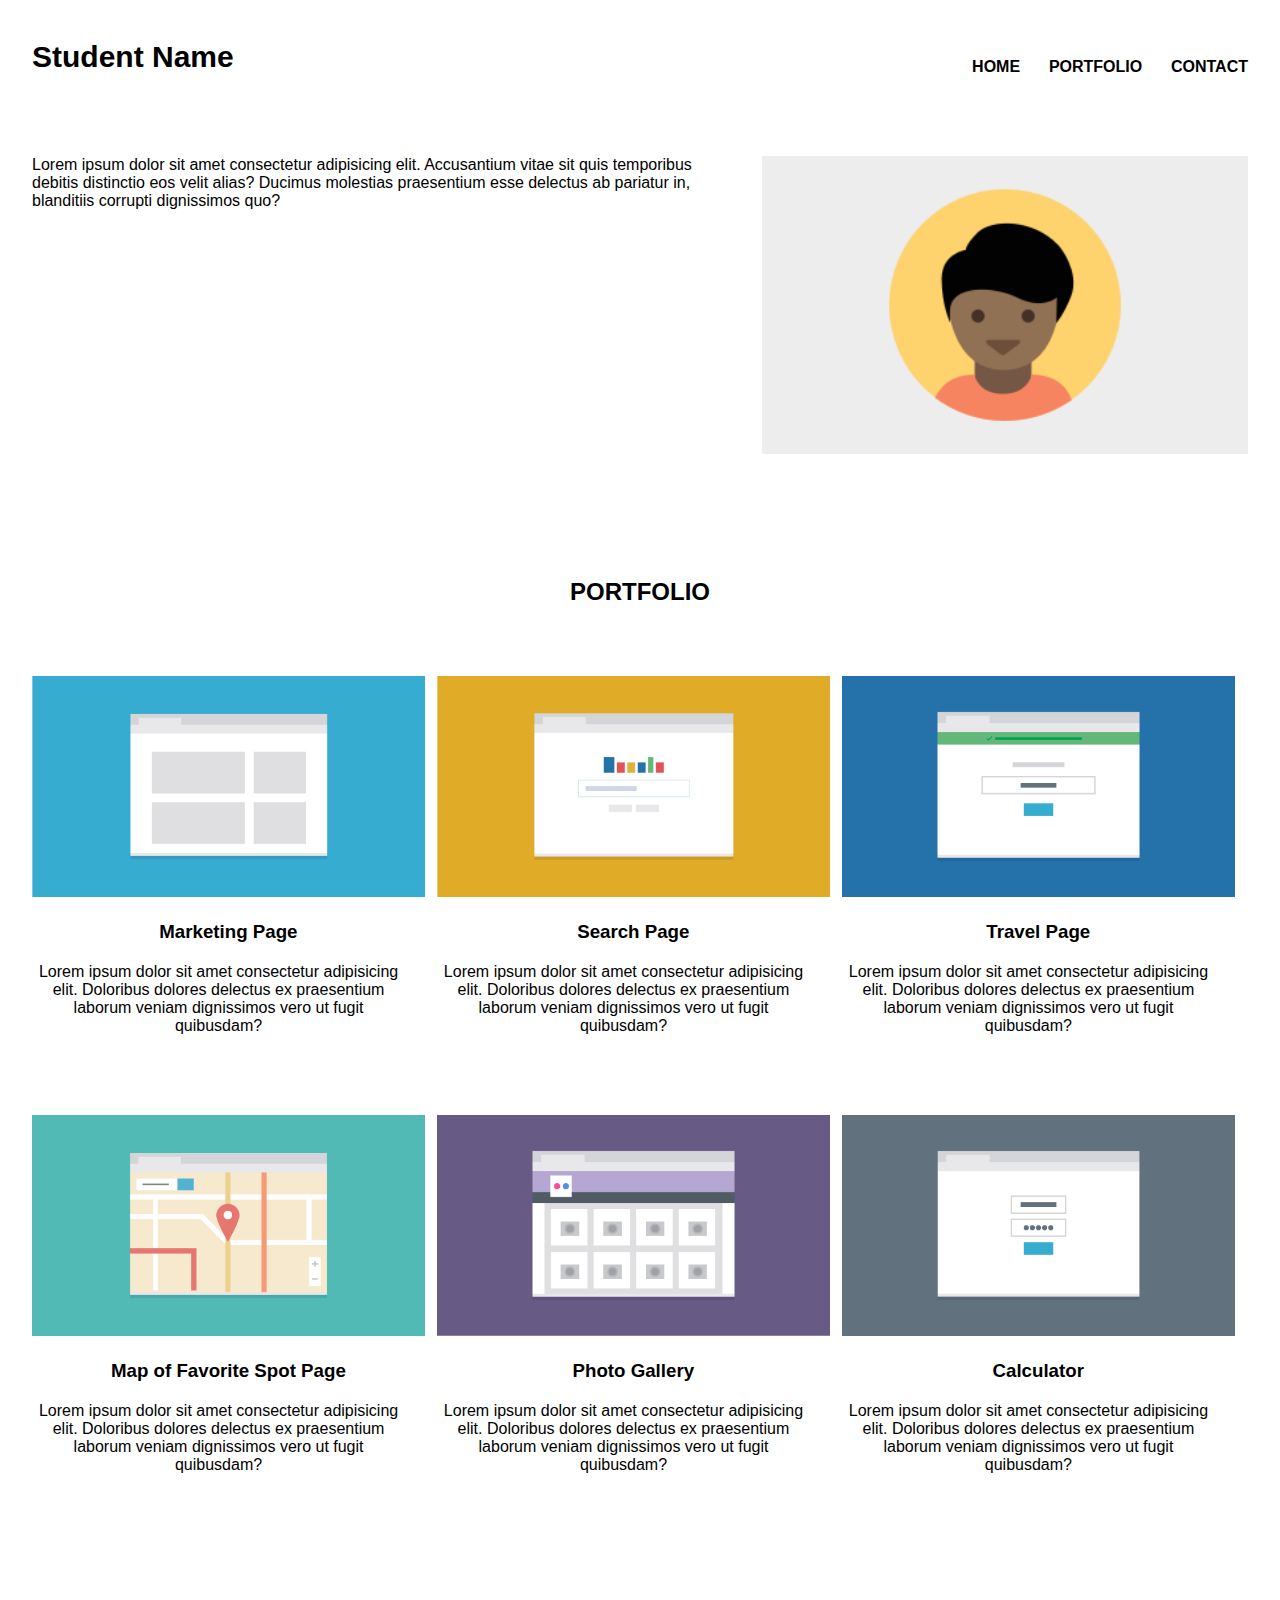
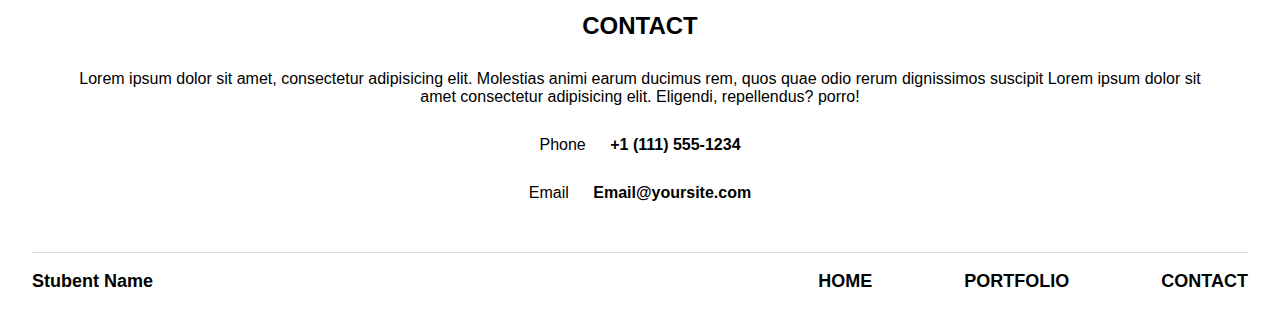
<file: one_task/index.html>
<!DOCTYPE html>
<html lang="en">

<head>
    <meta charset="UTF-8">
    <meta name="viewport" content="width=device-width, initial-scale=1.0">
    <meta http-equiv="X-UA-Compatible" content="ie=edge">
    <title>Tamplate</title>

    <link rel="stylesheet" href="css/style.css">
</head>

<body>

    <div id="headerpart">
        <div class="header_wreep">
            <div class="header_one">
                <div class="header_heading">
                    <h2>Student Name</h2>
                </div>
                <!-- .header_heading -->
                <div class="header_menu">
                    <ul>
                        <li>
                            <a href="#">HOME</a>
                        </li>
                        <li>
                            <a href="#">PORTFOLIO</a>
                        </li>
                        <li>
                            <a href="#">CONTACT</a>
                        </li>
                    </ul>
                </div>
                <!-- .header_menu -->
                <div class="clear"></div>
            </div>
            <!--.header_one -->
            <div class="header_two">
                <div class="header_two_img_part">
                    <img src="images/mypic.png" alt="profile Picture">
                </div>
                <!-- .header_two_img_part -->
                <div class="header_two_paragraph_part">
                    <p>Lorem ipsum dolor sit amet consectetur adipisicing elit. Accusantium vitae sit quis temporibus debitis
                        distinctio eos velit alias? Ducimus molestias praesentium esse delectus ab pariatur in, blanditiis
                        corrupti dignissimos quo?
                    </p>
                </div>
                <!-- .header_two_paragraph_part -->
                <div class="clear"></div>
            </div>
            <!-- .header_two -->
            <div class="clear"></div>
        </div>
        <!-- .header_wreep-->
    </div>
    <!-- #headerpart -->
    <!-- ******************************* -->
    <div id="portfolio_section">
        <div class="port_wrepp">
            <div class="port_heading">
                <h2>PORTFOLIO</h2>
            </div>
            <div class="port_part">
                <div class="port_img">
                    <img src="images/portfolio-1.png" alt="">
                </div>
                <!-- .port_img-->
                <div class="port_header">
                    <h3>Marketing Page</h3>
                </div>
                <!-- .port_header-->
                <div class="port_content">
                    <p>Lorem ipsum dolor sit amet consectetur adipisicing elit. Doloribus dolores delectus ex praesentium laborum
                        veniam dignissimos vero ut fugit quibusdam?</p>
                </div>
                <!-- .port_content -->
            </div>
            <!-- .port_part-->
            <div class="port_part">
                <div class="port_img">
                    <img src="images/portfolio-2.png" alt="">
                </div>
                <!-- .port_img-->
                <div class="port_header">
                    <h3>Search Page</h3>
                </div>
                <!-- .port_header-->
                <div class="port_content">
                    <p>Lorem ipsum dolor sit amet consectetur adipisicing elit. Doloribus dolores delectus ex praesentium laborum
                        veniam dignissimos vero ut fugit quibusdam?</p>
                </div>
                <!-- .port_content -->
            </div>
            <!-- .port_part-->
            <div class="port_part">
                <div class="port_img">
                    <img src="images/portfolio-3.png" alt="">
                </div>
                <!-- .port_img-->
                <div class="port_header">
                    <h3>Travel Page</h3>
                </div>
                <!-- .port_header-->
                <div class="port_content">
                    <p>Lorem ipsum dolor sit amet consectetur adipisicing elit. Doloribus dolores delectus ex praesentium laborum
                        veniam dignissimos vero ut fugit quibusdam?</p>
                </div>
                <!-- .port_content -->
            </div>
            <!-- .port_part-->
            <div class="port_part">
                <div class="port_img">
                    <img src="images/portfolio-4.png" alt="">
                </div>
                <!-- .port_img-->
                <div class="port_header">
                    <h3>Map of Favorite Spot Page</h3>
                </div>
                <!-- .port_header-->
                <div class="port_content">
                    <p>Lorem ipsum dolor sit amet consectetur adipisicing elit. Doloribus dolores delectus ex praesentium laborum
                        veniam dignissimos vero ut fugit quibusdam?</p>
                </div>
                <!-- .port_content -->
            </div>
            <!-- .port_part-->
            <div class="port_part">
                <div class="port_img">
                    <img src="images/portfolio-5.png" alt="">
                </div>
                <!-- .port_img-->
                <div class="port_header">
                    <h3>Photo Gallery</h3>
                </div>
                <!-- .port_header-->
                <div class="port_content">
                    <p>Lorem ipsum dolor sit amet consectetur adipisicing elit. Doloribus dolores delectus ex praesentium laborum
                        veniam dignissimos vero ut fugit quibusdam?</p>
                </div>
                <!-- .port_content -->
            </div>
            <!-- .port_part-->
            <div class="port_part">
                <div class="port_img">
                    <img src="images/portfolio-6.png" alt="">
                </div>
                <!-- .port_img-->
                <div class="port_header">
                    <h3>Calculator</h3>
                </div>
                <!-- .port_header-->
                <div class="port_content">
                    <p>Lorem ipsum dolor sit amet consectetur adipisicing elit. Doloribus dolores delectus ex praesentium laborum
                        veniam dignissimos vero ut fugit quibusdam?</p>
                </div>
                <!-- .port_content -->
            </div>
            <!-- .port_part-->
            <div class="clear"></div>
        </div>
    </div>
    <!-- #portfolio_section -->

    <!-- ******************************* -->

    <div id="contact_section">
        <div class="contact_part">
            <div class="contact_header">
                <h2>CONTACT</h2>
            </div>
            <!-- .contact_header-->
            <div class="contact_content">
                <P>Lorem ipsum dolor sit amet, consectetur adipisicing elit. Molestias animi earum ducimus rem, quos quae odio
                    rerum dignissimos suscipit Lorem ipsum dolor sit amet consectetur adipisicing elit. Eligendi, repellendus?
                    porro!</P>
            </div>
            <!-- .contact_content -->
            <div class="contact_phone">
                <p>Phone
                    <span class="phon"> +1 (111) 555-1234</span>
                    <!-- .phon-->
                </p>
            </div>
            <!-- .contact_phone -->
            <div class="contact_email">
                <p>Email
                    <span class="email">Email@yoursite.com</span>
                </p>
            </div>
            <!-- .contact_email -->


        </div>
        <!-- .contact_part-->
    </div>
    <!-- #contact_section -->

    <!-- ******************************* -->

    <div id="footer_section">
        <div class="footer_part">
            <div class="left">
                <a href="#">Stubent Name</a>
            </div>
            <!-- .left-->
            <div class="right">
                <a href="#top">Back To Top</a>
            </div>
            <!-- .right-->
            <div class="clear1"></div>
            <div class="footer_right_menu">
                <ul>
                    <li>
                        <a href="#">HOME</a>
                    </li>
                    <li>
                        <a href="#">PORTFOLIO</a>
                    </li>
                    <li>
                        <a href="#">CONTACT</a>
                    </li>
                </ul>
            </div>
            <!-- .footer_right_menu -->
            <div class="clear"></div>
        </div>
        <!-- .footer_part-->
    </div>
    <!-- #footer_section-->
</body>

</html>
</file>
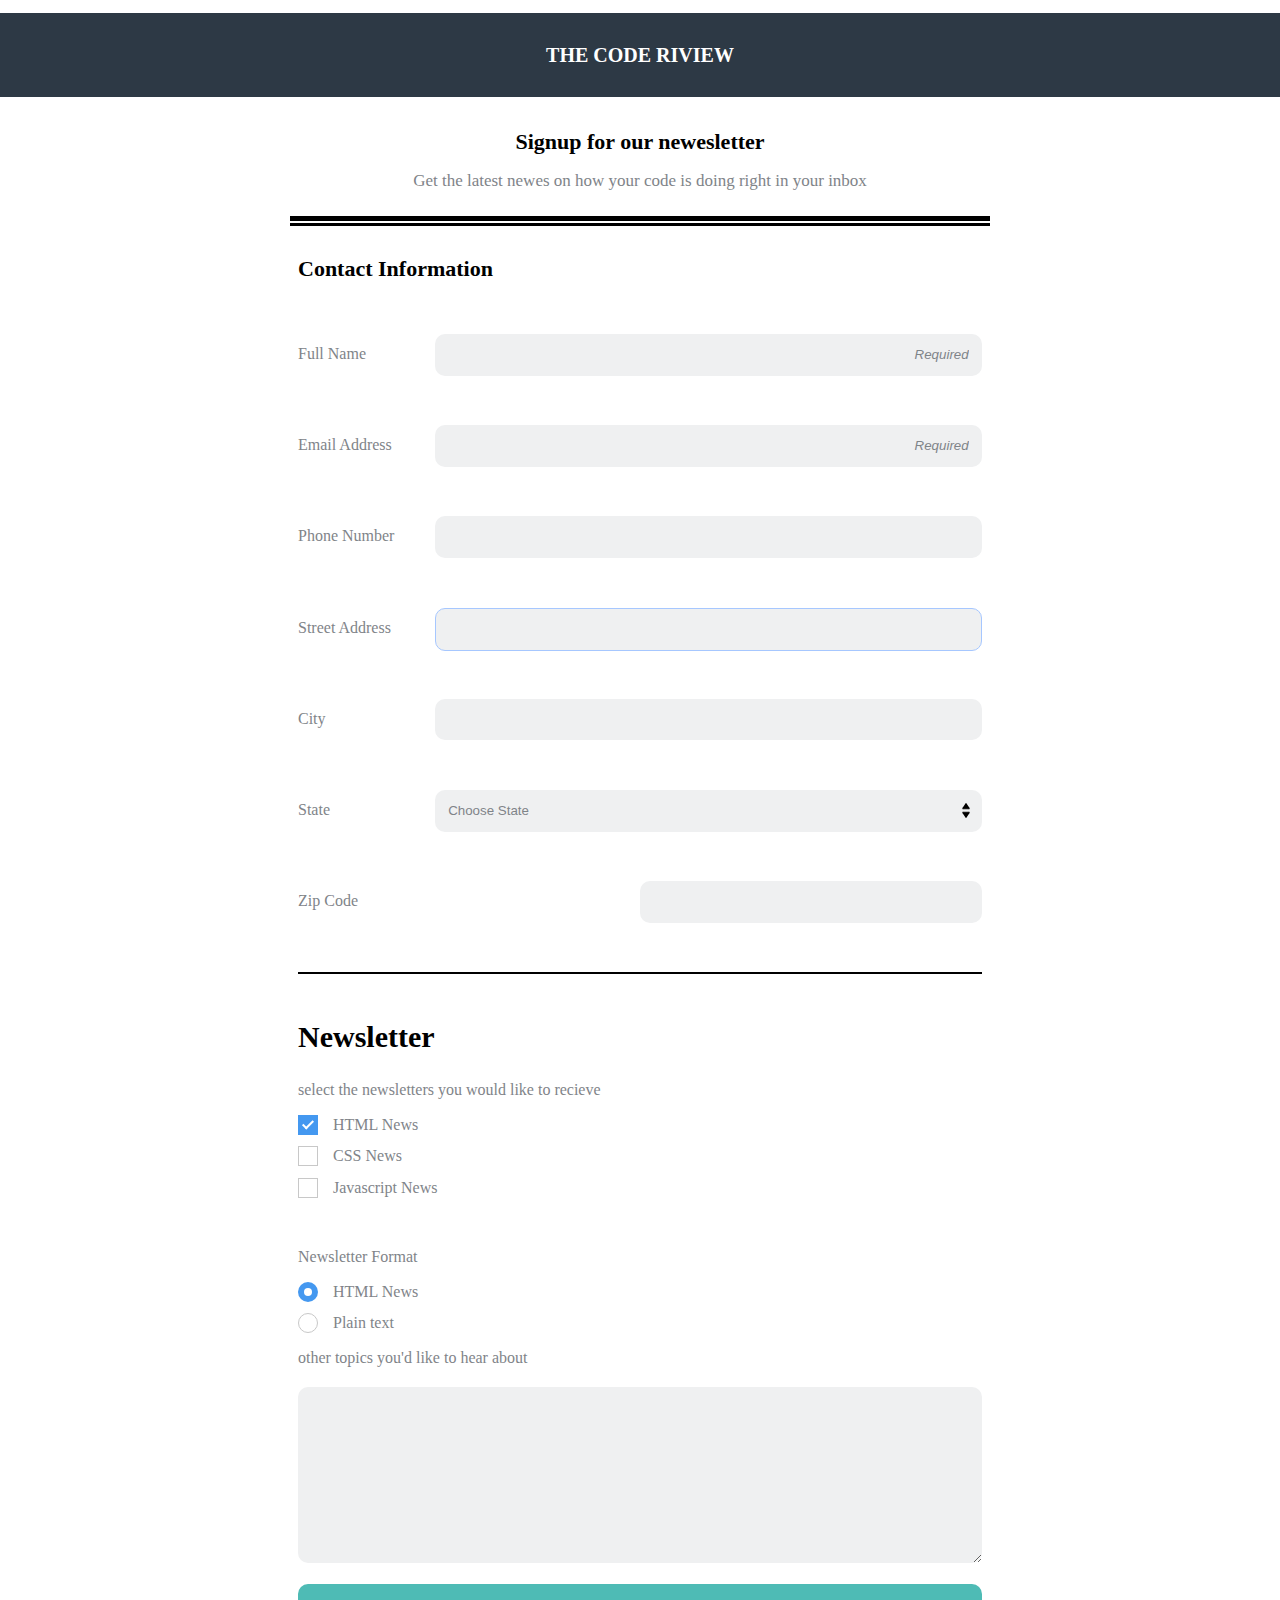
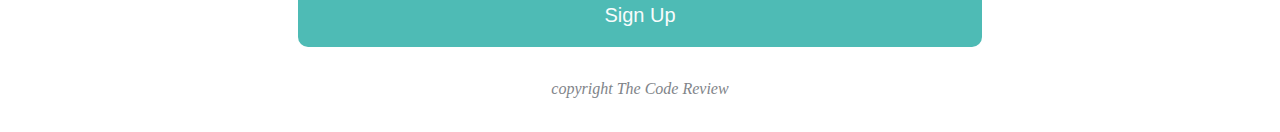
<file: online_registration_form/index.html>
<!DOCTYPE html>
<html lang="en">

<head>
    <meta charset="UTF-8">
    <meta name="viewport" content="width=device-width, initial-scale=1.0">
    <meta http-equiv="X-UA-Compatible" content="ie=edge">
    <title>css form</title>
    <link rel="stylesheet" href="style.css">
</head>

<body>
    <h1 class="code-review">the code riview</h1>
    <div class="container">
        <div class="wrapper">
            <div class="newsletter-header">
                <h2 class="signup-for">Signup for our newesletter</h2>
                <p>Get the latest newes on how your code is doing right in your inbox</p>
            </div>
            <div class="border-line-dubble"></div>
            <div class="contact">
                <h3 class="contact-header">contact information</h3>

                <form>
                    <div class="contact-area">
                        <p class="plch-right">
                            <label>full Name</label>
                            <input type="text" name="name" required placeholder="Required">
                            <div class="clear"></div>
                        </p>
                        <p class="plch-right">
                            <label>Email Address</label>
                            <input type="text" name="Email" placeholder="Required">
                            <div class="clear"></div>
                        </p>
                        <p>
                            <label>Phone Number</label>
                            <input type="text" name="phone">
                            <div class="clear"></div>
                        </p>
                        <p class="street-address-fucas">
                            <label>Street Address</label>
                            <input type="text" name="street">
                            <div class="clear"></div>
                        </p>
                        <p>
                            <label>City</label>
                            <input type="text" name="city">
                            <div class="clear"></div>
                        </p>
                        <p class="custom-appearance">
                            <label>State</label>
                            <select name="state" id="">
                                <option value="">choose state</option>
                                <option value="">g</option>
                                <option value="">g</option>
                                <option value="">g</option>
                                <option value="">g</option>
                            </select>
                            <div class="clear"></div>
                        </p>

                        <p class="zip-code">
                            <label>Zip Code</label>
                            <input type="text" name="zip">
                            <div class="clear"></div>
                        </p>

                    </div>

                    <div class="newesletter">
                        <h2>Newsletter</h2>
                        <div class="custom-checkbox-button-div">
                            <p>select the newsletters you would like to recieve
                            </p>

                            <label class="checkbox"> HTML News
                                <input type="checkbox" checked>
                                <span class="check"></span>
                            </label>
                            <label class="checkbox"> CSS News
                                <input type="checkbox">
                                <span class="check"></span>
                            </label>
                            <label class="checkbox"> Javascript News
                                <input type="checkbox">
                                <span class="check"></span>
                            </label>
                        </div>

                        <div class="custom-radio-button-div">
                            <p>Newsletter Format</p>

                            <label class="radio"> HTML News
                                <input type="radio" name="radio" checked>
                                <span class="check"></span>
                            </label>
                            <label class="radio"> Plain text
                                <input type="radio" name="radio">
                                <span class="check"></span>
                            </label>
                            <p>
                                <label> other topics you'd like to hear about</label>
                                <br>

                                <textarea name="" id="" cols="30" rows="10"></textarea>
                            </p>
                        </div>
                        <p>
                            <button class="signup">sign up </button>
                        </p>
                </form>
                </div>

                <div class="copyright">
                    <p>copyright The Code Review</p>
                </div>
            </div>
        </div>
</body>

</html>
</file>
<file: one_task/css/style.css>
* {
    padding: 0;
    margin: 0;
}
body {
    font-family: arial;
}
/* ******************* header part ****************************/
#headerpart {
    padding: 20px 0;
    text-align: center;
}
.header_wreep {
    width: 95%;
    margin: 0 auto;
}
.header_heading {
    margin-bottom: 5px;
    font-size: 20px;
}
.header_menu {
    margin: 5px 0 20px 0px;
}
ul {
    list-style-type: none;
}
ul li {
    margin-top: 8px;
}
ul li a {
    text-decoration: none;
    color: #000;
    font-weight: bold;
    font-size: 16px;
}
.header_two {
    margin-top: 30px;
}
.header_two_img_part {
    margin-bottom: 10px;
}
.header_two_img_part img {
    width: 80%;
}
.header_two_paragraph_part {
    margin-top: 20px;
}
.right {
    display: block;
}
.footer_right_menu {
    display: none;
}
/* **********************portfolio part **************************/
#portfolio_section {
    margin-top: 20px;
    text-align: center;
    padding: 20px 0;
}
.port_wrepp {
    width: 95%;
    margin: 0 auto;
}
.port_heading {
    margin-bottom: 30px;
}
.port_part {
    margin: 40px auto;
}
.port_part img {
    width: 100%;
}
.port_header {
    margin: 20px 0;
}
/* ******************** contact part***************************/
#contact_section {
    text-align: center;
    margin-top: 50px;
}
.contact_part {
    width: 95%;
    margin: 0 auto;
    border-bottom: 1px solid #ddd;
    padding-bottom: 50px;
}
.contact_header {
    margin: 10px 0;
}
.contact_phone,
.contact_email {
    margin-top: 30px;
}
.phon,
.email {
    font-weight: bold;
    margin-left: 20px;
}
/* ******************** footer part ***************************/
#footer_section {
    margin-top: 10px;
}
.footer_part {
    width: 95%;
    margin: 20px auto;
    height: 50px;
}
.left {
    float: left;
    width: 40%;
}
.right {
    width: 60%;
    float: right;
    text-align: right;
}
.footer_part a {
    text-decoration: none;
    color: #000;
    font-weight: bold;
    font-size: 18px;
}
.clear1 {
    clear: both;
}
/* ***************************** 
Device = Tablets, Ipads (portrait)
Screen = B/w 768px
*********************************/
@media (min-width: 768px) {
    /* ***************header part ********************************/
.header_menu{
    padding:30px 0;
    }
.header_menu ul li {
     display: inline-block;
     margin-left: 4%;
}
.header_two_img_part {
    float: right;
    width: 40%;
}
.header_two_img_part img {
    width: 100%;
}
.header_two_paragraph_part {
    width: 55%;
    text-align: left;
}
.clear {
    clear: both;
}
/* ***********************************************
                portfolio part 
************************************************* */
#portfolio_section {
    margin-top: 70px;
}
.port_wrepp {
    width: 95%;
}
.port_part {
    width: 48%;
    float: left;
    margin-right: 2%;
}
.port_part img {
    width: 100%;
}
.port_content {
    width: 95%;
}
/* ********************contact part ***************************/
#contact_section {
    margin-top: 78px;
}
.contact_part {
    width: 95%;
}
.contact_content {
    width: 95%;
    margin: 30px auto;
}
/* ******************footer part*****************************/
.footer_part {
    margin: 0 auto;
}
.left {
    margin-top: 8px;
}
.right {
    display: none;
}
.footer_right_menu {
    display: block;
    float: right;
    width: 60%;
    text-align: right;
}
.footer_right_menu ul li {
    display: inline-block;
    margin-left: 12%;
}
.clear {
    clear: both;
}
.clear1 {
    display: none;
}
}
/* *****************************
Device = Laptops, Desktops
  Screen = B/w 1025px 
**********************************/
@media (min-width: 1025px) {

    /* ****************header part*******************************/
.header_heading {
        float: left;
        width: 50%;
        text-align: left;
        margin-top: 20px;
}
.header_menu {
    float: right;
    width: 50%;
    text-align: right;
    margin-top: 0;
}
/* ********************portfolio part***************************/
    .port_part {
        width: 32.3%;
        margin-right: 1%;
    }
/* ***********************footer part************************/
    .right {
        display: none;
    }
    .footer_right_menu {
        display: block;
    }
    .clear1 {
        display: none;
    }
}
</file>
<file: online_registration_form/style.css>
* {
    box-sizing: border-box;
}

body {
    line-height: 1.2;
    font-family: serif;
    padding: 0;
    margin: 0;
    color: rgb(127, 132, 137);
}

/* header part */

h1.code-review {
    width: 100%;
    padding: 1.5em 0;
    text-align: center;
    background-color: rgb(45, 57, 69);
    text-transform: uppercase;
    font-size: 20px;
    color: rgb(255, 255, 255);
}

.container {
    max-width: 1200px;
    margin: auto;
    padding: 10px;
}

.wrapper {
    max-width: 700px;
    margin: auto;
}

.wrapper>* {
    padding: .5em;
}

.newsletter-header h2,
.newsletter-header p {
    text-align: center;
    margin: 0 0 1rem 0;
}

.newsletter-header h2 {
    font-size: 22px;
    color: rgb(0, 0, 0);
}

.newsletter-header p {
    font-size: 17px;
}

div.border-line-dubble {
    border-top: 5px solid rgb(0, 0, 0);
    border-bottom: 3px solid rgb(0, 0, 0);
    padding: 1px;
}

/* start form part style */

h3.contact-header {
    font-size: 22px;
    text-transform: capitalize;
    color: rgb(0, 0, 0);
}

.contact form {
    display: grid;
    grid-template-columns: 1fr;
    grid-gap: 20px;
}

.contact form label {
    display: block;
}

.contact form .contact-area input,
.contact form button,
.contact form textarea,
.contact form select {
    width: 100%;
    padding: 1em;
    border: 0;
    border-radius: 10px;
    background-color: rgb(239, 240, 241);
}

.contact form .contact-area p.zip-code input {
    width: 50%;
}

.contact form .contact-area input:hover,
.contact form p.street-address-fucas input {
    border: 1px solid rgb(166, 199, 255);
    outline: 0;
}

.contact form .contact-area label,
.contact form .contact-area input {
    margin: 0 0 1rem 0;
}
.contact form .contact-area label{
    text-transform: capitalize;
}
/*custom placeholder */

.contact form p.plch-right input::-moz-placeholder {
    text-align: right;
    font-style: italic;
    text-transform: capitalize;
    color: rgb(127, 132, 137);
}

.contact form p.plch-right ::-webkit-input-placeholder {
    text-align: right;
    font-style: italic;
    text-transform: capitalize;
    color: rgb(127, 132, 137);
}

/* select text style */

.contact-area p select {
    text-transform: capitalize;
    color: rgb(127, 132, 137);
}

/* custom select button  */

select {
    -moz-appearance: none;
    -webkit-appearance: none;
    appearance: none;
}

.custom-appearance {
    position: relative;
}

.custom-appearance select {
    background: url("image/sort-arrows-couple-pointing-up-and-down.png") no-repeat 98% 50%;
}

.contact-area {
    border-bottom: 2px solid rgb(0, 0, 0);
}

/* newsletter */

div.newesletter h2 {
    font-size: 30px;
    text-transform: capitalize;
    color: rgb(0, 0, 0);
}

/* custom checkbox */

.checkbox {
    display: block;
    position: relative;
    padding-left: 35px;
    margin-bottom: 12px;
    cursor: pointer;
    -moz-user-select: none;
    -webkit-user-select: none;
    user-select: none;
}

.checkbox input {
    position: absolute;
    opacity: 0;
    cursor: pointer;
}

.check {
    position: absolute;
    top: 0;
    left: 0;
    width: 20px;
    height: 20px;
    background-color: rgb(255, 255, 255);
    border: 1px solid rgb(200, 200, 200);
}

.checkbox input:checked~.check {
    background-color: rgb(68, 152, 240);
    border: none;
}

.check:after {
    content: "";
    position: absolute;
    display: none;
}

.checkbox input:checked~.check:after {
    display: block;
}

.checkbox .check::after {
    left: 7px;
    top: 3px;
    width: 4px;
    height: 9px;
    border: solid rgb(255, 255, 255);
    border-width: 0 2px 2px 0;
    -moz-transform: rotate(45deg);
    -webkit-transform: rotate(45deg);
}

.custom-checkbox-button-div {
    margin-bottom: 50px;
}

/* custom radio */

.radio {
    display: block;
    position: relative;
    padding-left: 35px;
    margin-bottom: 12px;
    cursor: pointer;
    -moz-user-select: none;
    -webkit-user-select: none;
    user-select: none;
}

.radio input {
    position: absolute;
    opacity: 0;
    cursor: pointer;
}

.radio .check {
    position: absolute;
    top: 0;
    left: 0;
    width: 20px;
    height: 20px;
    border-radius: 50%;
    background-color: rgb(255, 255, 255);
    border: 1px solid rgb(200, 200, 200);
}

.radio input:checked~.check {
    background-color: rgb(68, 152, 240);
    border: none;
}

.radio .check:after {
    content: "";
    display: none;
    position: absolute;
}

.radio input:checked~.check:after {
    display: block;
}

.radio .check:after {
    content: "";
    top: 6px;
    left: 6px;
    width: 8px;
    height: 8px;
    border-radius: 50%;
    background-color: rgb(255, 255, 255);
}

/* sign up button style */

.contact form button.signup {
    background-color: rgb(78, 187, 181);
    color: rgb(248, 252, 252);
    font-size: 20px;
    text-transform: capitalize;
    cursor: pointer;
}

/* copyright */

.copyright {
    text-align: center;
    font-style: italic;
}

/* large screen */

@media(min-width:700px) {
    .contact form .contact-area label {
        display: inline-block;
        margin-top: 10px;
    }
    .contact form .contact-area input,
    .contact form .contact-area select {
        width: 80%;
        float: right;
    }
    .clear {
        clear: both;
    }
    .contact form .contact-area p {
        margin-top: 30px;
    }
}
</file>
